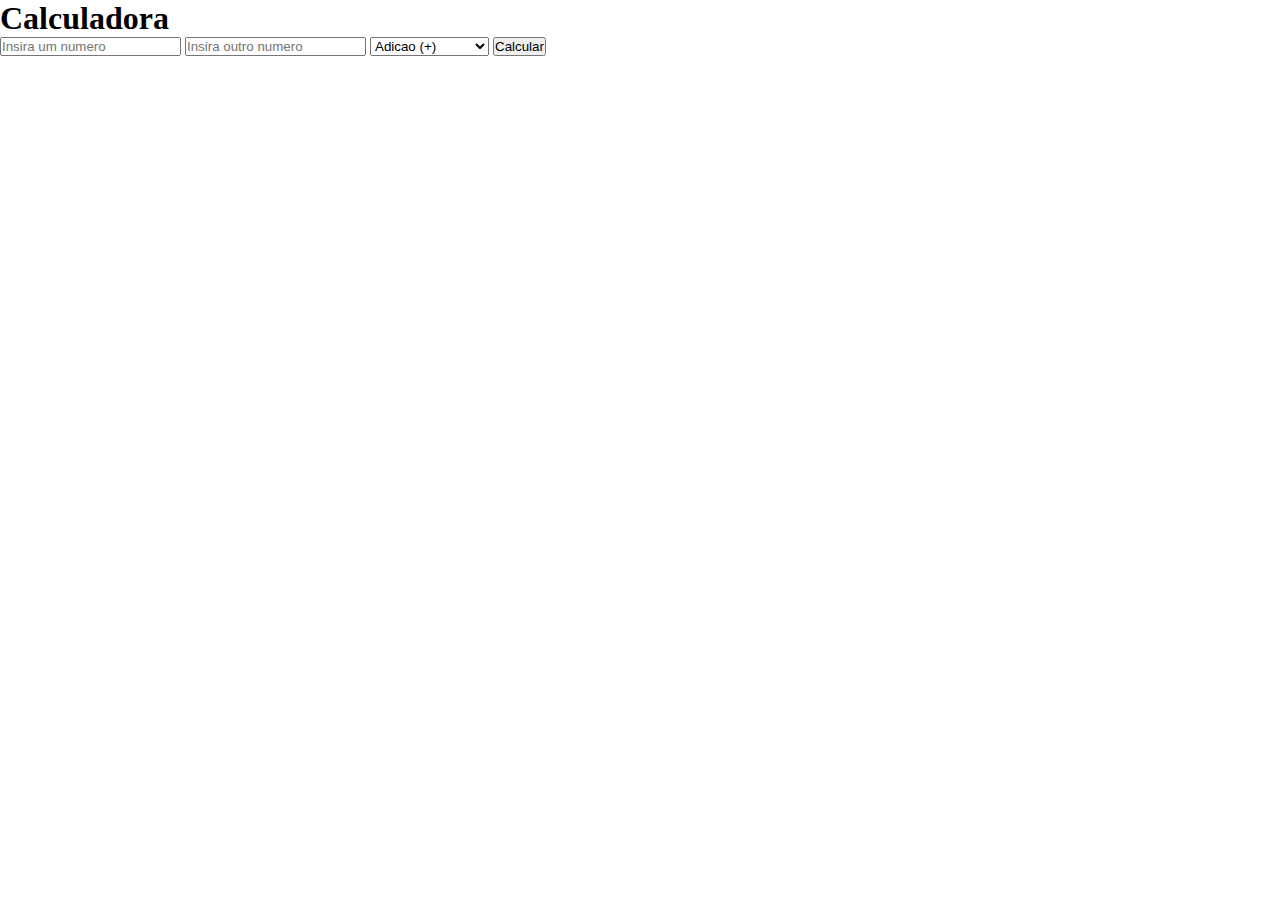
<file: Aula 05 - JS - refs/Ref_HTML/index.html>
<!DOCTYPE html>
<html lang="en">
<head>
    <meta charset="UTF-8">
    <meta name="viewport" content="width=device-width, initial-scale=1.0">
    <title>Refatoracao do HTML</title>
    <link rel="stylesheet" href="style.css">
    <script src="script.js"></script>
</head>
<body>
    <h1>Calculadora</h1>
    <div>
        <input type="number" id="num1" placeholder="Insira um numero">
        <input type="number" id="num2" placeholder="Insira outro numero">
        <select id="operador">
            <option value="+">Adicao (+)</option>
            <option value="-">Subtracao (-)</option>
            <option value="*">Multiplicacao (x)</option>
            <option value="/">Divisao (/)</option>
        </select>
        <button onclick="calc()">Calcular</button>
        <h2 id="resultado"></h2>
    </div>
</body>
</html>
</file>
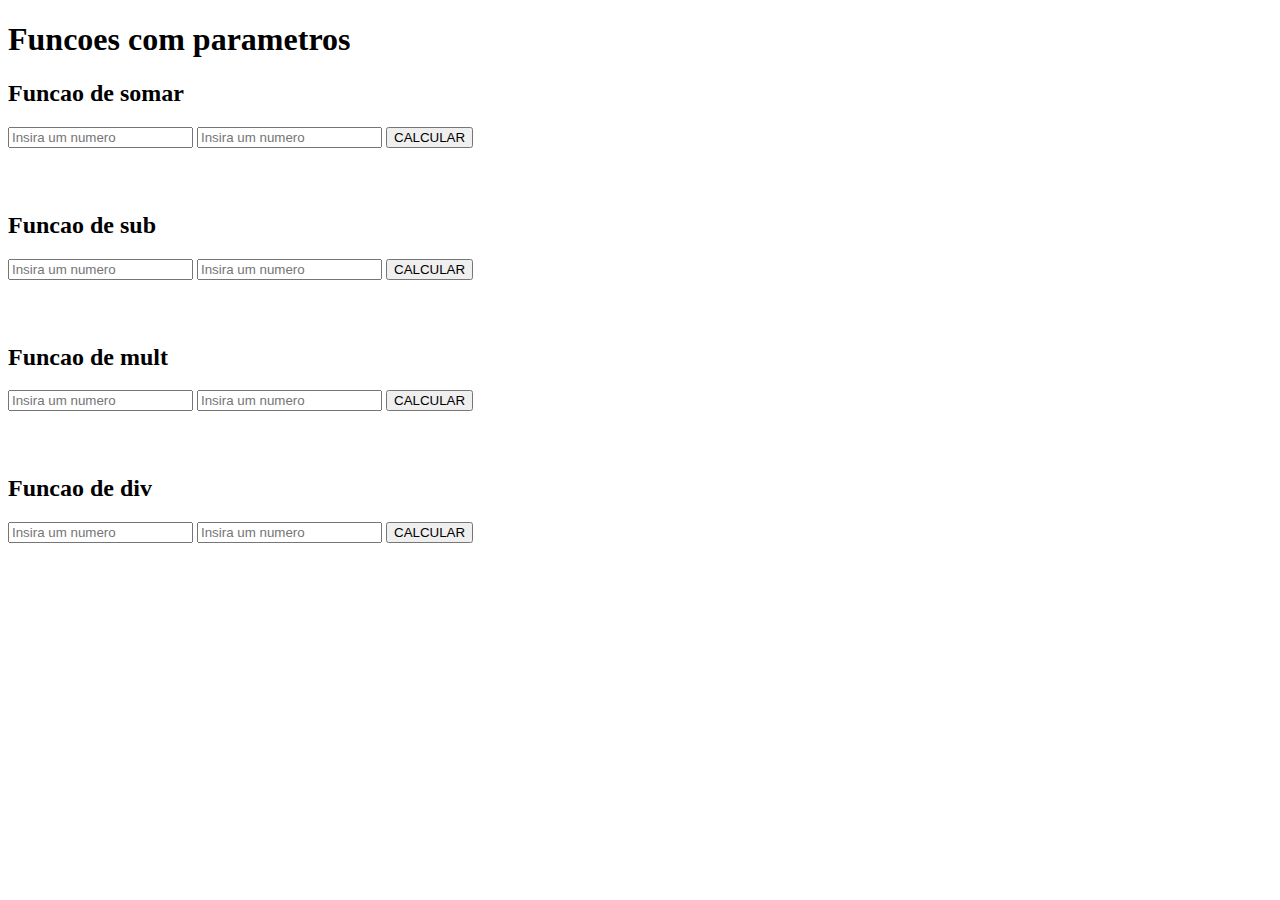
<file: Aula 05 - JS - refs/Ref_JavaScript/index.html>
<!DOCTYPE html>
<html lang="en">
<head>
    <meta charset="UTF-8">
    <meta name="viewport" content="width=device-width, initial-scale=1.0">
    <title>Calculadora - ref javascript - parametros</title>
    <script src="script.js"></script>
</head>
<body>
    <h1>Funcoes com parametros</h1>
    <main>
        <section>
            <h2>Funcao de somar</h2>

            <input type="number" id="n1" placeholder="Insira um numero">
            <input type="number" id="n2" placeholder="Insira um numero">
            <button onclick="calcular('n1', 'n2', 'respSoma', '+')">CALCULAR</button>
            <p style="font-size: 26px;" id="respSoma"></p>
        </section>
        <br>
        <section>
            <h2>Funcao de sub</h2>
         
            <input type="number" id="n3" placeholder="Insira um numero">
            <input type="number" id="n4" placeholder="Insira um numero">
            <button onclick="calcular('n3', 'n4', 'respSub', '-')">CALCULAR</button>
            <p style="font-size: 26px;" id="respSub"></p>
        </section>
        <br>

        <section>
            <h2>Funcao de mult</h2>
          
            <input type="number" id="n5" placeholder="Insira um numero">
            <input type="number" id="n6" placeholder="Insira um numero">
            <button onclick="calcular('n5', 'n6', 'respMult', '*')">CALCULAR</button>
            <p style="font-size: 26px;" id="respMult"></p>
        </section>
        <br>

        <section>
            <h2>Funcao de div</h2>
           
            <input type="number" id="n7" placeholder="Insira um numero">
            <input type="number" id="n8" placeholder="Insira um numero">
            <button onclick="calcular('n7', 'n8', 'respDiv', '/')">CALCULAR</button>
            <p style="font-size: 26px;" id="respDiv"></p>
        </section>
    </main>
</body>
</html>
</file>
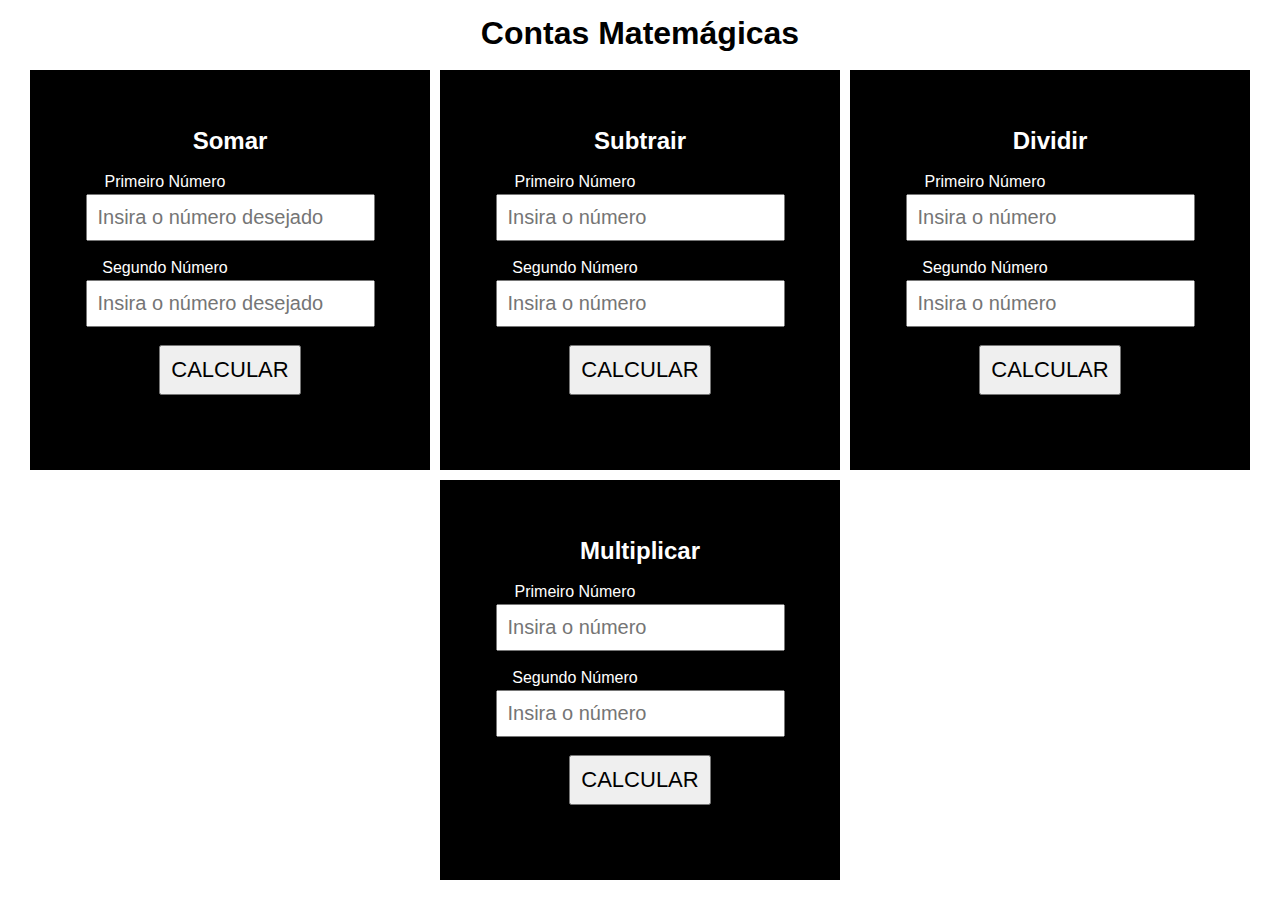
<file: Aula 04 - JS - Func/mat.html>
<!DOCTYPE html>
<html lang="en">
<head>
    <meta charset="UTF-8">
    <meta name="viewport" content="width=device-width, initial-scale=1.0">
    <title>Contas</title>
    <link rel="stylesheet" href="mat.css">
    <script src="mat.js"></script>
</head>
<body>
    <h1>Contas Matemágicas</h1>
    <br>
    <main>
        <section>
            <h2>Somar</h2>
            <label for="n1">Primeiro Número</label>
            <input id="n1" type="number" placeholder="Insira o número desejado">
            <label for="n2">Segundo Número</label>
            <input id="n2" type="number" placeholder="Insira o número desejado">
            <button onclick="somar()">CALCULAR</button>
            <h3 id="resultadoSoma"></h3>
        </section>
        <section>
            <h2>Subtrair</h2>
            <label for="n3">Primeiro Número</label>
            <input id="n3" type="number" placeholder="Insira o número">
            <label for="n4">Segundo Número</label>
            <input id="n4" type="number" placeholder="Insira o número">
            <button onclick="subtrair()">CALCULAR</button>
            <h3 id="resultadoSubtracao"></h3>
        </section>
        <section>
            <h2>Dividir</h2>
            <label for="n5">Primeiro Número</label>
            <input id="n5" type="number" placeholder="Insira o número">
            <label for="n6">Segundo Número</label>
            <input id="n6" type="number" placeholder="Insira o número">
            <button onclick="divisao()">CALCULAR</button>
            <h3 id="resultadoDivisao"></h3>
        </section>
        <section>
            <h2>Multiplicar</h2>
            <label for="n7">Primeiro Número</label>
            <input id="n7" type="number" placeholder="Insira o número">
            <label for="n8">Segundo Número</label>
            <input id="n8" type="number" placeholder="Insira o número">
            <button onclick="multiplicacao()">CALCULAR</button>
            <h3 id="resultadoMultiplicacao"></h3>
        </section>
    </main>
</body>
</html>
</file>
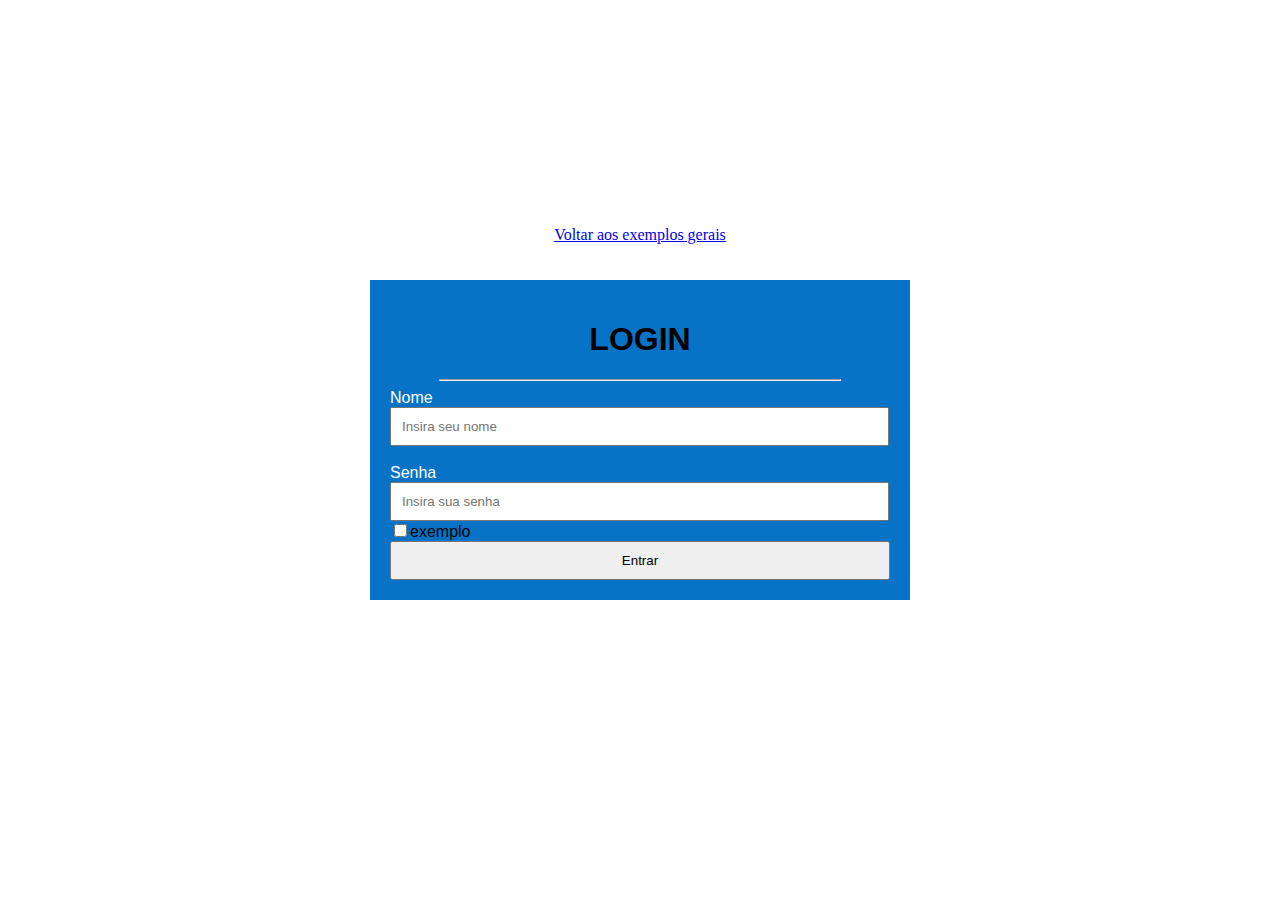
<file: Aula01-HTML/login.html>
<!DOCTYPE html>
<html lang="en">
  <head>
    <meta charset="UTF-8" />
    <meta name="viewport" content="width=device-width, initial-scale=1.0" />
    <title>Exemplo de login</title>
  </head>
  <body style="display: flex; flex-direction: column; align-items: center; justify-content: center; height: 90vh;">
    <a href="/">Voltar aos exemplos gerais</a>
    <br />
    <br />
    <div
      style="
        background-color: #0673c7;
        padding: 20px;
        font-family: Arial, Helvetica, sans-serif;
        width: 500px;
      "
    >
      <h1 style="width: 100%; text-align: center">LOGIN</h1>
      <hr style="width: 80%" />
      <label style="color: #ffffff" for="">Nome</label><br />
      <input
        style="padding: 10px; width: 95%"
        type="text"
        placeholder="Insira seu nome"
      />
      <br />
      <br />
      <label style="color: #ffffff" for="">Senha</label><br />
      <input
        style="padding: 10px; width: 95%"
        type="password"
        placeholder="Insira sua senha"
      />
      <br />
      <input type="checkbox" id="ex" /><label for="ex">exemplo</label>
      <br />
      <button style="padding: 10px; width: 100%">Entrar</button>
    </div>
  </body>
</html>
</file>
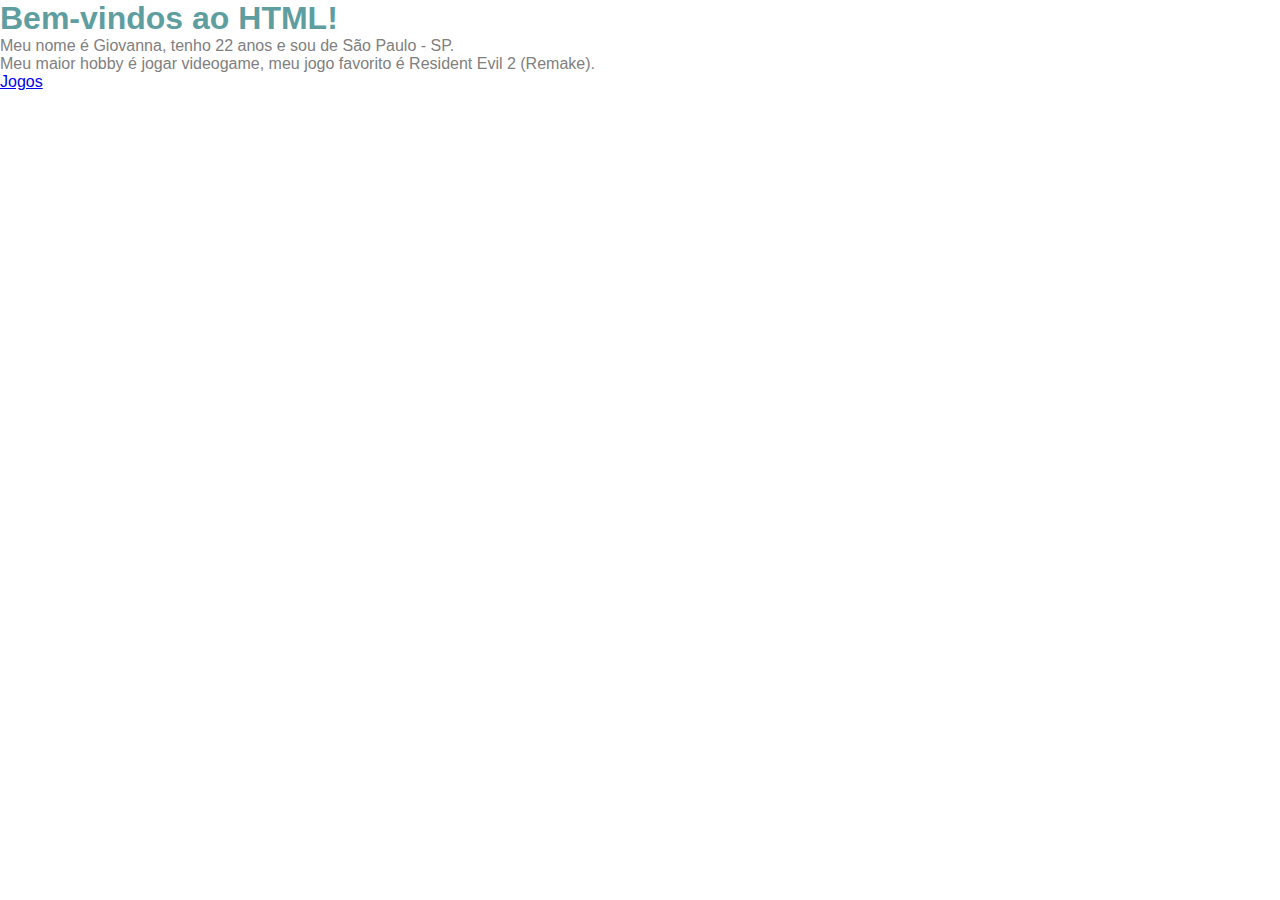
<file: Exercicios aula01/exer01.html>
<!DOCTYPE html>
<html lang="en">
<head>
    <meta charset="UTF-8">
    <meta name="viewport" content="width=device-width, initial-scale=1.0">
    <title>Minha Primeira Página</title>
    <style>
        *{
            margin: 0;
            padding: 0;
            box-sizing: border-box;
            font-family: Arial, Helvetica, sans-serif;
        }
        h1{
            color: cadetblue;
        }
        p{
            color: grey;
        }
        a:hover{
            font-weight: bold;
            color: black;
        }
    </style>
</head>
<body>
    <h1>Bem-vindos ao HTML!</h1>
    <p>Meu nome é Giovanna, tenho 22 anos e sou de São Paulo - SP.</p>
    <p>Meu maior hobby é jogar videogame, meu jogo favorito é Resident Evil 2 (Remake).</p>
    <a href="https://www.playstation.com/pt-br/ps4/ps4-games/?smcid=pdc%3Apt-br%3Aps5%3Aprimary%20nav%3Amsg-ps4%3Ajogos&emcid=pa-co-520586">Jogos</a>
</body>
</html>
</file>
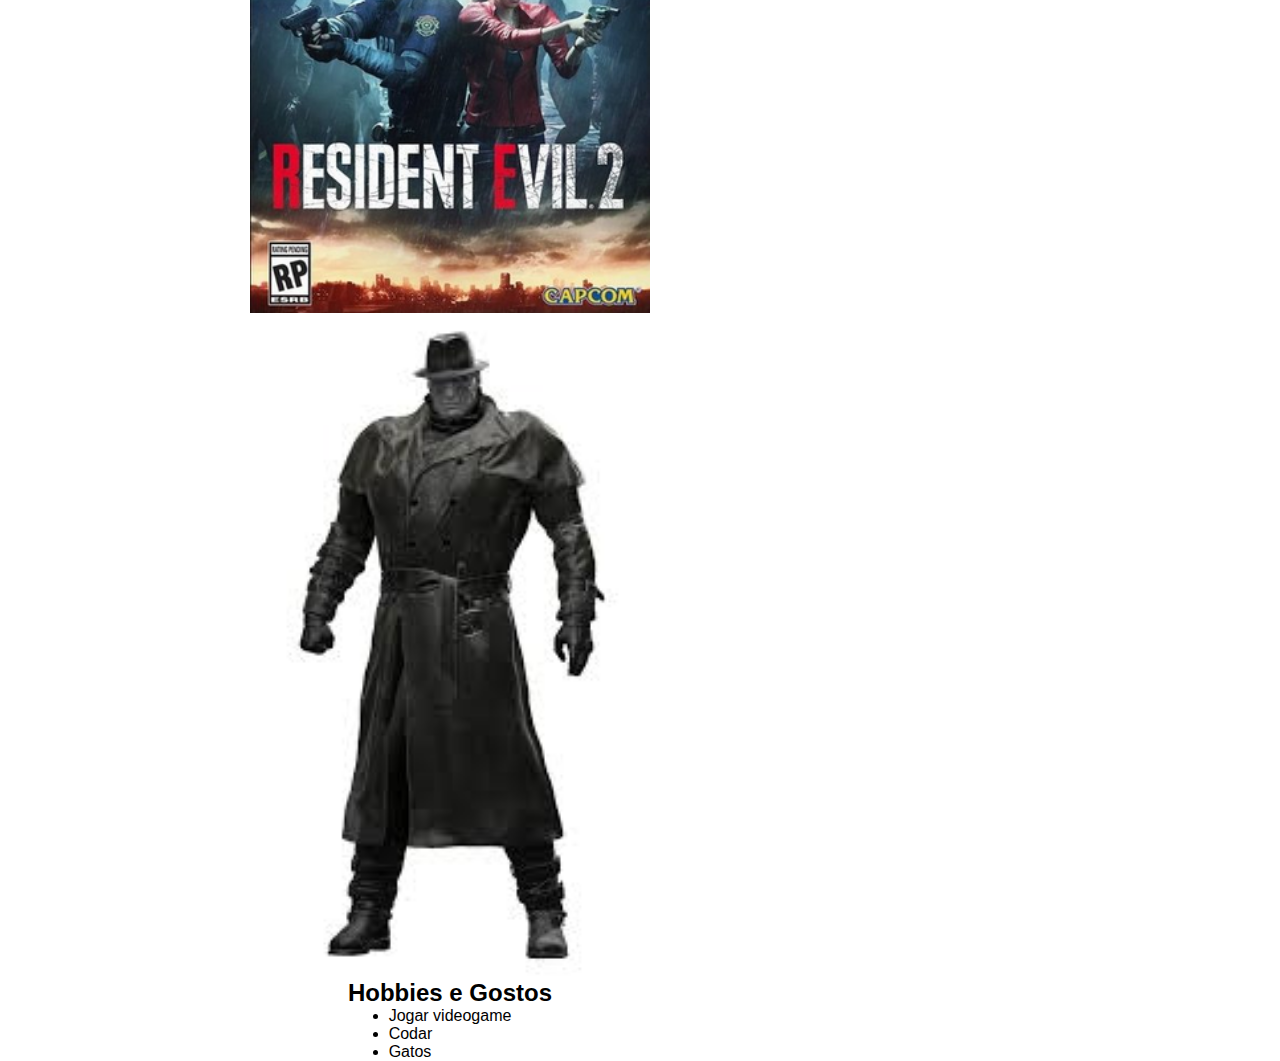
<file: Exercicios aula01/exer02.html>
<!DOCTYPE html>
<html lang="en">
<head>
    <meta charset="UTF-8">
    <meta name="viewport" content="width=device-width, initial-scale=1.0">
    <title>Sobre Mim</title>
    <style>
        *{
            padding: 0;
            margin: 0;
            box-sizing: border-box;
            font-family: Arial, Helvetica, sans-serif;
        }
        body{
            width: 100vh;
            height: 100vh;
            display: flex;
            align-items: center;
            justify-content: center;
            flex-direction: column;
        }
        img{
            width: 400px;
            height: auto;
        }
    </style>
</head>
<body>
    <h1>Sobre Mim</h1>
    <img src="./imagens/RE2_remake_PS4_cover_art.png" alt="Resident Evil 2">
    <img src="./imagens/misterx.jpeg" alt="Mister X">
    <h2>Hobbies e Gostos</h2>
    <ul>
        <li>Jogar videogame</li>
        <li>Codar</li>
        <li>Gatos</li>
    </ul>
</body>
</html>
</file>
<file: Aula 05 - JS - refs/Ref_HTML/style.css>
*{
    padding: 0;
    margin: 0;
    box-sizing: border-box;
}
</file>
<file: Aula 04 - JS - Func/mat.css>
*{
    padding: 0;
    margin: 0;
    box-sizing: border-box;
}
 
body{
    font-family: Arial, Helvetica, sans-serif;
    padding: 15px;
    text-align: center;
}
 
input{
    padding: 10px;
    font-size: 20px;
}
 
main{
    display: flex;
    flex-wrap: wrap;
    align-items: center;
    justify-content: center;
    gap: 10px;
}
 
section {
    background-color: black;
    color: white;
    display: flex;
    flex-direction: column;
    align-items: center;
    justify-content: center;
    gap: 2vh;
    width: 400px;
    height: 400px;
}
 
button{
    padding: 10px;
    font-size: 22px;
}
 
h3{
    font-weight: bold;
    font-size: 32px;
    color: greenyellow;
}
 
label{
    margin-bottom: -15px;
    margin-left: -130px;
}
</file>
